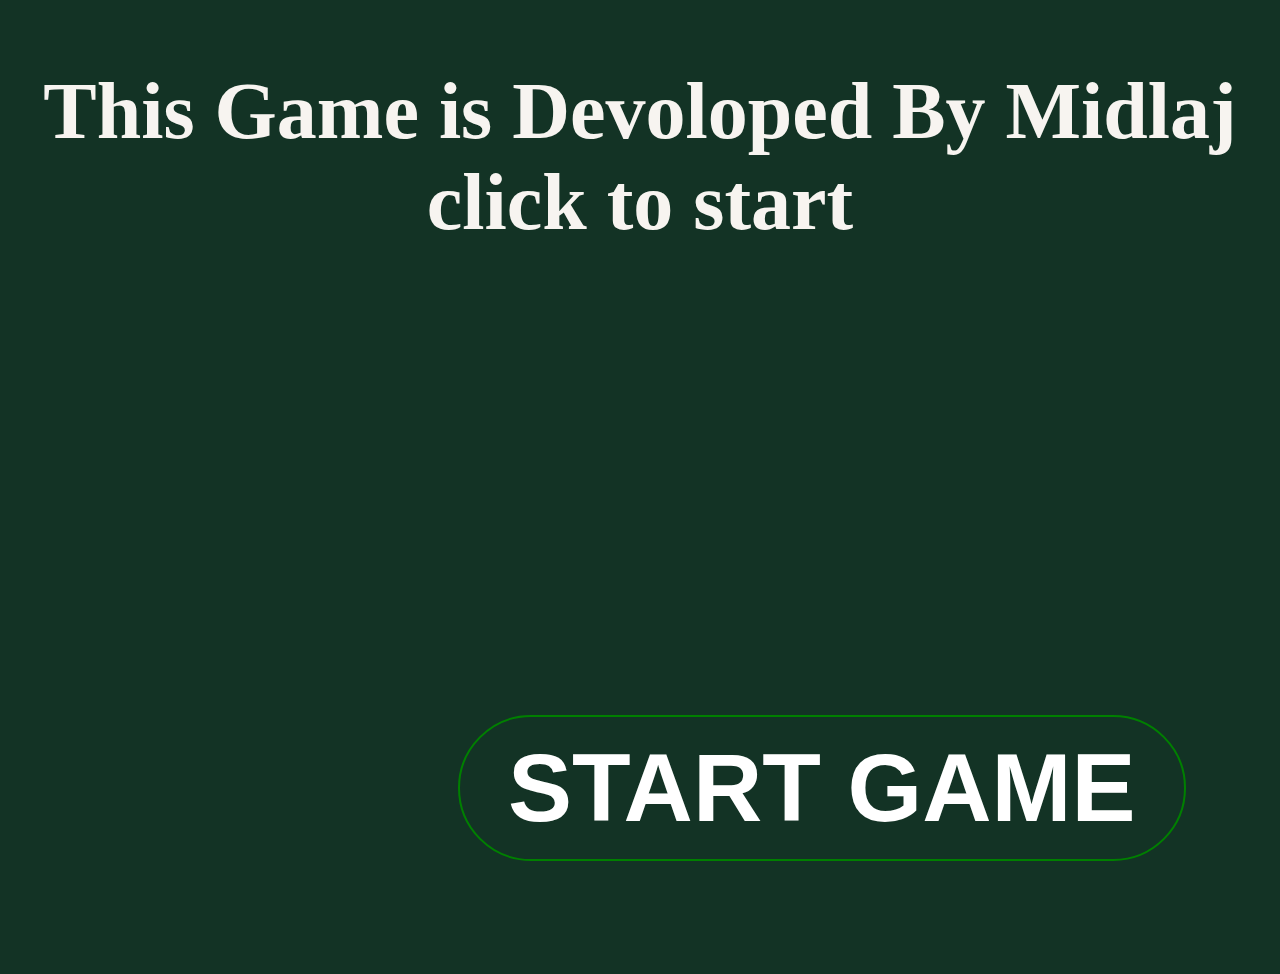
<file: index.html>
<!DOCTYPE html>
<html lang="en">
<head>
    <meta charset="UTF-8">
    <meta http-equiv="X-UA-Compatible" content="IE=edge">
    <meta name="viewport" content="width=device-width, initial-scale=1.0">
    <title>tic tac Toe</title>
    
</head>
<style>
body{
    background: rgba(2, 36, 21, 0.934);
    background-blend-mode: darken;
    background-repeat: no-repeat;
    background-size: cover;
    /* display: flex;
    align-items: center;
    justify-content:end; */
    height: 100vh;
}
body h2{
    color: rgb(247, 244, 240);
    text-align: center;
    font-size: 80px;
}

button {
    margin-top: 400px;
    margin-left: 450px;
    padding: 10px;
    background: transparent;
    border: 2px solid green;
    padding: 1rem 3rem;
    border-radius: 6rem;
   
    font-size: 6rem;
    font-weight: 900;
    color: white;
    cursor: pointer;
    transition: all .3s ease-in-out;
}


</style>
<body>
   <h2>This Game is Devoloped By Midlaj <br>

click to start
</h2>
    

  
    <button type="button" onclick="gotoGame()">START GAME</button>


    
</body>
<script>
    function gotoGame() {
        window.location = 'game.html'
    }
</script>
</html>
</file>
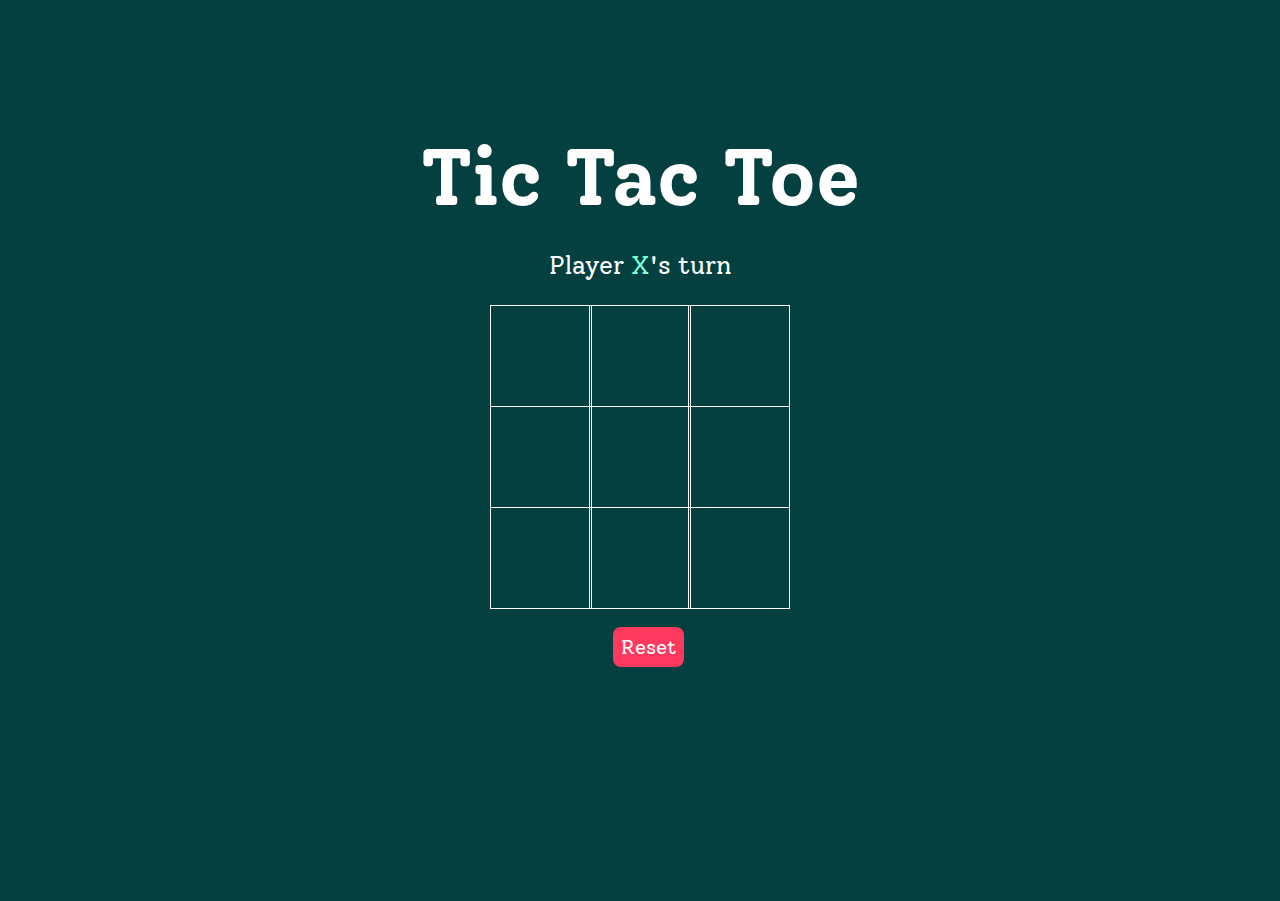
<file: game.html>
<html lang="en">
<head>
    <meta charset="UTF-8">
    <meta http-equiv="X-UA-Compatible" content="IE=edge">
    <meta name="viewport" content="width=device-width, initial-scale=1.0">
    <link rel="stylesheet" href="style.css">
    <link rel="preconnect" href="https://fonts.googleapis.com">
    <link rel="preconnect" href="https://fonts.gstatic.com" crossorigin>
    <link href="https://fonts.googleapis.com/css2?family=Solway:wght@700&display=swap" rel="stylesheet">
    <script src="./tictactoe.js"></script>
    <title>Tic-Tac-Toe</title>
</head>
<body>
    <main class="background">
        <section class="title">
            <h1>Tic Tac Toe</h1>
        </section>
        <section class="display">
            Player <span class="display-player playerX">X</span>'s turn
        </section>
        <section class="container">
            <div class="tile"></div>
            <div class="tile"></div>
            <div class="tile"></div>
            <div class="tile"></div>
            <div class="tile"></div>
            <div class="tile"></div>
            <div class="tile"></div>
            <div class="tile"></div>
            <div class="tile"></div>
        </section>
        <section class="display announcer hide"></section>
        <section class="controls">
            <button id="reset">Reset</button>
        </section>
    </main>
</body>
</html>
</file>
<file: style.css>
*{
    padding: 0;
    margin: 0;
    font-family : 'Solway', serif;
}
.background{
    background-color: #044040;
    height: 100vh;
    padding-top: 1px;

}
.title{
    color: white;
    text-align: center;
    font-size: 40px;
    margin-top: 10%;
}
.display{
    color: white;
    font-size: 25px;
    text-align: center;
    margin-top: 1em;
    margin-bottom: 1em;
}
.hide{
    display: none;
}
.container{
    margin: 0 auto;
    display: grid;
    grid-template-columns: 33% 33% 33%;
    grid-template-rows: 33% 33% 33%;
    max-width: 300px;

}

.tile{
    border: 1px solid white;
    min-width: 100px;
    min-height: 100px;
    display: flex;
    justify-content: center;
    align-items: center;
    font-size: 50px;
    cursor: pointer;
}
.playerX {
    color: aquamarine;
}

.playerO {
    color: darkslategray;
}
.controls{
    display: flex;
    flex-direction: row;
    justify-content: center;
    align-items: center;
    margin-top: 1rem;
}

#reset {
    background-color: #ff3860;
    color: white;
    padding: 8px;
    border-radius: 8px;
    border: none;
    font-size: 20px;
    margin-left: 1rem;
    cursor: pointer;
}
</file>
